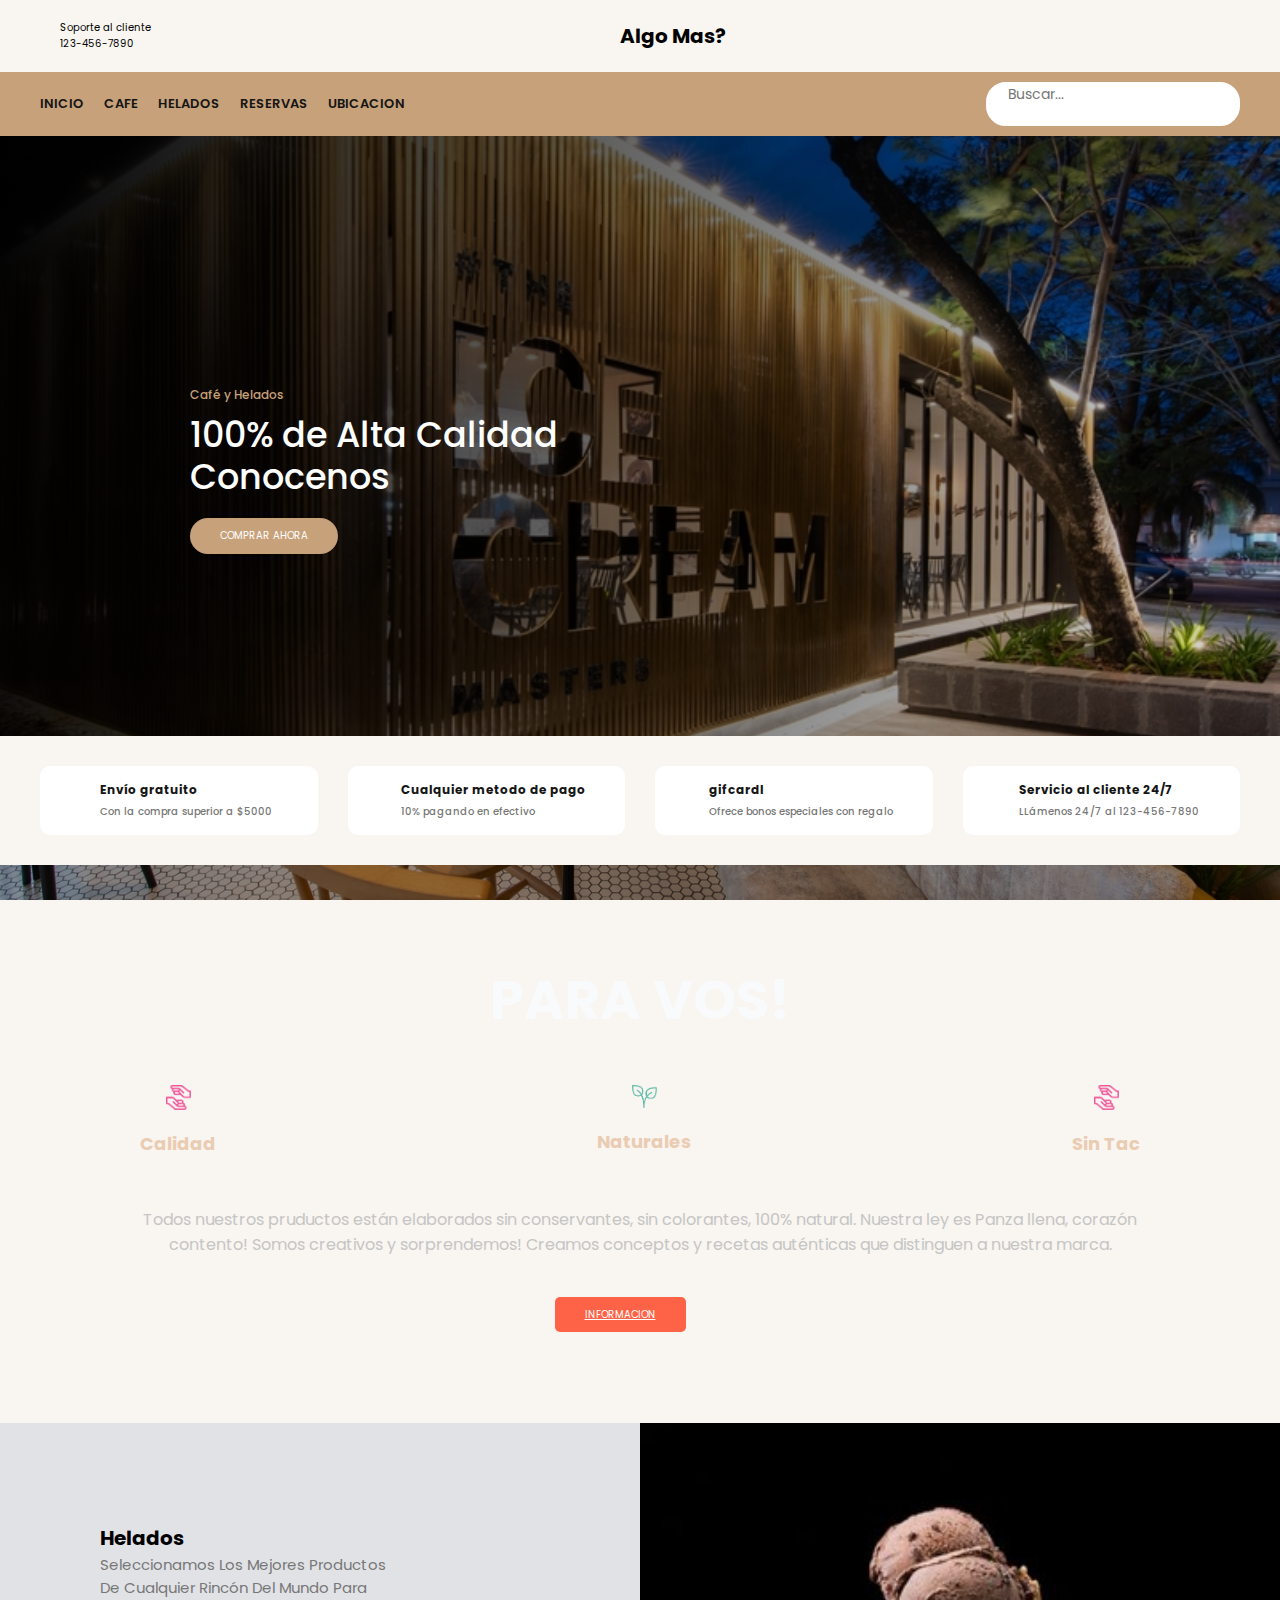
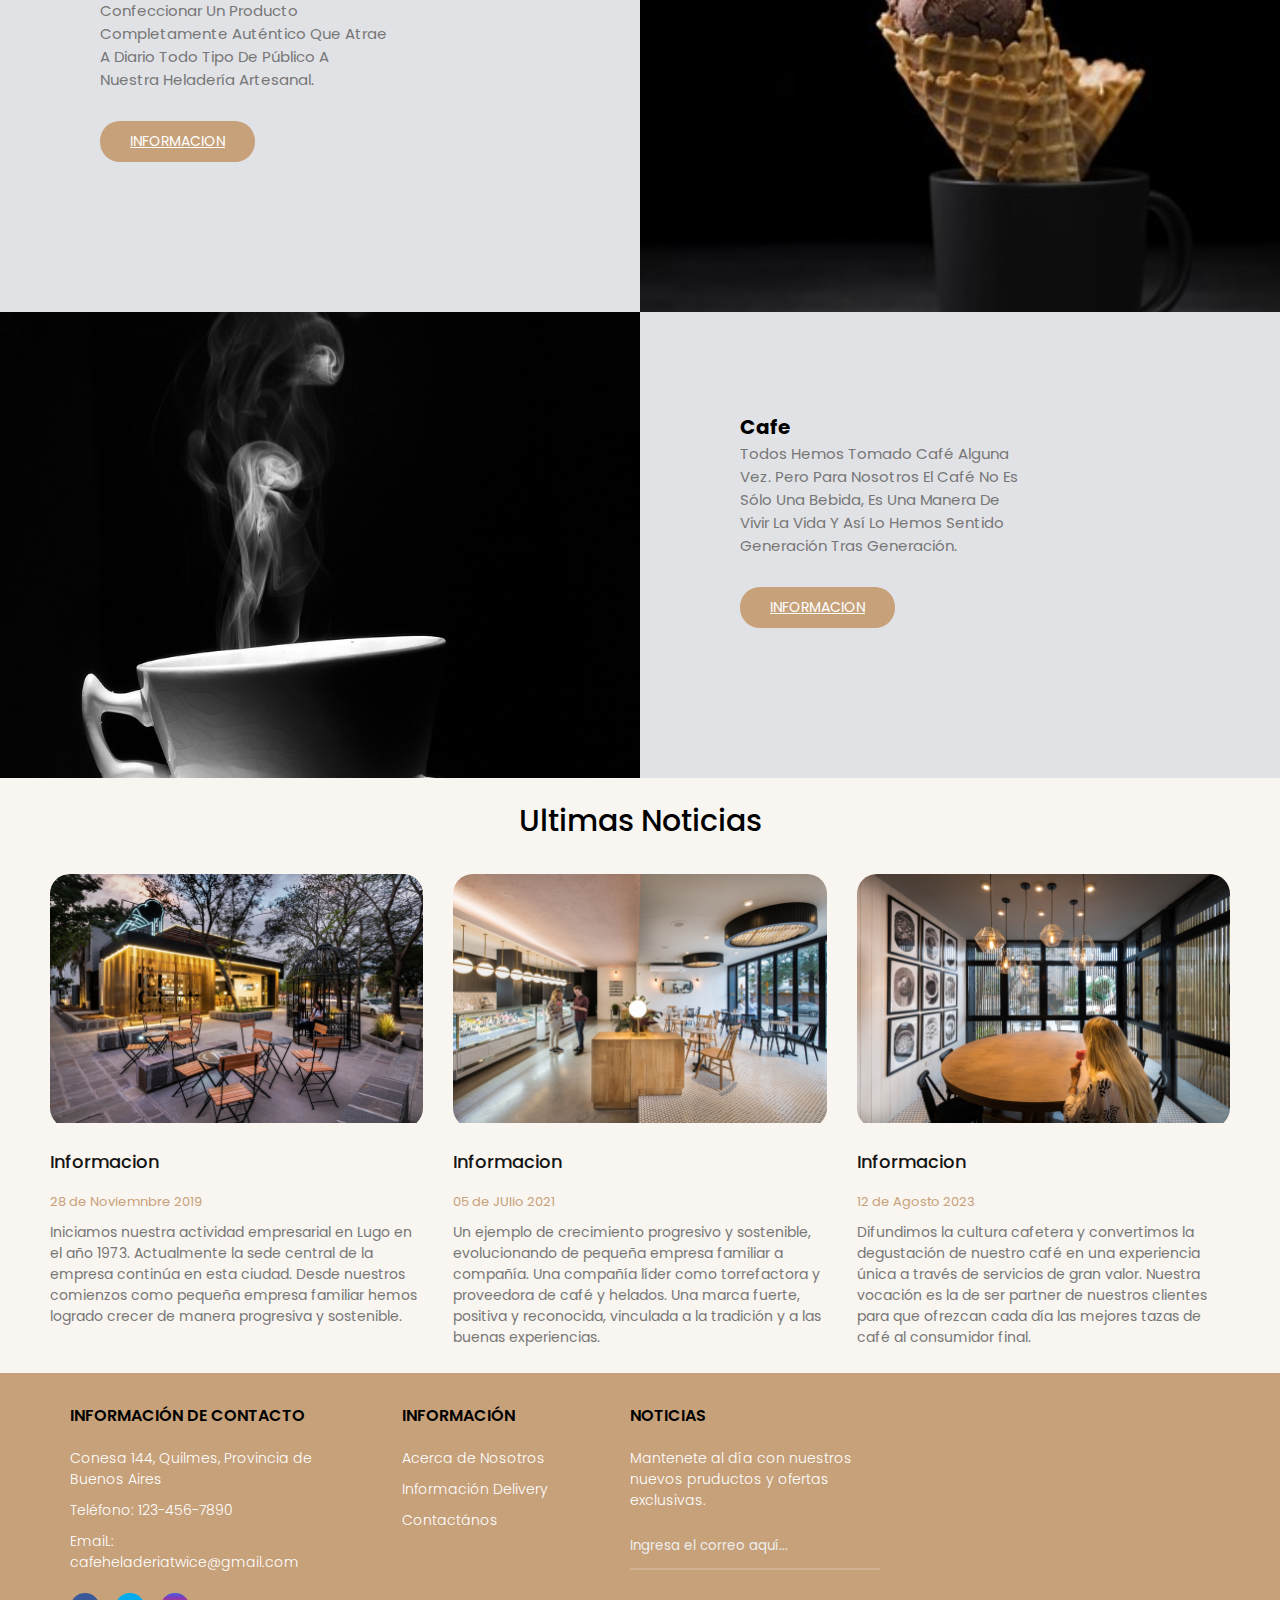
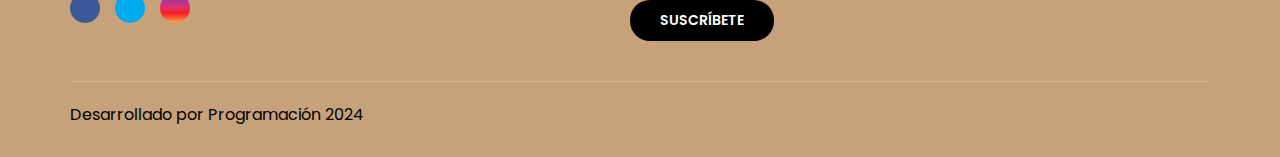
<file: index.html>
<!DOCTYPE html>
<html lang="es">
	<head>
		<meta charset="UTF-8" />
		
		<meta
			name="viewport"
			content="width=device-width, initial-scale=1.0"
		/>
		<link rel="stylesheet" href="https://cdnjs.cloudflare.com/ajax/libs/font-awesome/6.5.1/css/all.min.css" integrity="sha512-DTOQO9RWCH3ppGqcWaEA1BIZOC6xxalwEsw9c2QQeAIftl+Vegovlnee1c9QX4TctnWMn13TZye+giMm8e2LwA==" crossorigin="anonymous" referrerpolicy="no-referrer" />

		<title>HELADERIA-CAFETERIA "TWICE"</title>
		<link rel="stylesheet" href="css.css" />
	</head>
	<body>
		<header>
			<div class="container-hero">
				<div class="container hero">
					<div class="customer-support">
						<i class="fa-solid fa-headset"></i>
						<div class="content-customer-support">
							<span class="text">Soporte al cliente</span>
							<span class="number">123-456-7890</span>
						</div>
					</div>

					<div class="container-logo">
						<i class="fa-solid fa-mug-hot"></i>
						<h1 class="logo">Algo Mas?</h1> 
						<i class="fa-solid fa-ice-cream"></i>
					</div>

						<div class="container-user">
				<i class="fa-solid fa-user"></i>
				<i class="fa-solid fa-basket-shopping"></i>

			</div>
				</div>
			</div>
		
			<div class="container-navbar">
				<nav class="navbar container">
					<i class="fa-solid fa-bars"></i>
					<ul class="menu">
						<li><a href="index.html">Inicio</a></li>
						<li><a href="cafeteria.html">Cafe</a></li>
						<li><a href="heladeria.html">Helados</a></li>
						<li><a href="reserva.html">Reservas</a></li>
						<li><a href="map.html">Ubicacion</a></li>
					</ul>
					

					<form class="search-form">
						<input type="search" placeholder="Buscar..." />
						</button>
					</form>
				</nav>
			</div>
		</header>

		<section class="banner">
			<div class="content-banner">
				<p>Café y Helados </p>
				<h2>100% de Alta Calidad<br />Conocenos</h2>
				<a href="#">Comprar ahora</a>
			</div>
		</section>

		<main class="main-content">
			<section class="container container-features">
				<div class="card-feature">
					<i class="fa-solid fa-plane-up"></i>
					<div class="feature-content">
						<span>Envío gratuito</span>
						<p>Con la compra superior a $5000</p>
					</div>
				</div>
				<div class="card-feature">
					<i class="fa-solid fa-wallet"></i>
					<div class="feature-content">
						<span>Cualquier metodo de pago</span>
						<p>10% pagando en efectivo</p>
					</div>
				</div>
				<div class="card-feature">
					<i class="fa-solid fa-gift"></i>
					<div class="feature-content">
						<span>gifcardl</span>
						<p>Ofrece bonos especiales con regalo</p>
					</div>
				</div>
				<div class="card-feature">
					<i class="fa-solid fa-headset"></i>
					<div class="feature-content">
						<span>Servicio al cliente 24/7</span>
						<p>LLámenos 24/7 al 123-456-7890</p>
					</div>
				</div>
			</section>

        <main class="servis">
        <div class="servis-content container">
           <h2>PARA VOS!</h2> 
        <div class="servis-group">
        <div class="servis-1">
            <img src="img/manos.png" alt="">
            <h3>Calidad</h3>
        </div>
        <div class="servis-1">
            <img src="img/naturales.png" alt="">
            <h3>Naturales</h3>
        </div>
        <div class="servis-1">
            <img src="img/manos.png" alt="">
            <h3>Sin Tac</h3>
        </div>
        
        </div>
        <p>Todos nuestros pruductos están elaborados sin conservantes, sin colorantes, 100% natural.
			Nuestra ley es Panza llena, corazón contento! 
			Somos creativos y sorprendemos! Creamos conceptos y recetas auténticas que distinguen a nuestra marca.</p>
        <a href="#" class="button1"> INFORMACION</a>
        </div>
        </main>
        
        <section class="general">
        <div class="general-1">
        <h2>Helados</h2>
        <p>Seleccionamos los mejores productos de cualquier rincón del mundo para confeccionar un producto completamente auténtico que atrae a diario todo tipo de público a nuestra heladería artesanal.</p>
        <a href="#" class="btn-1">INFORMACION</a>
        </div>
        <div class="general-2"></div>
        </section>
        
        <section class="general">
            <div class="general-3"></div>
            <div class="general-1">
            <h2>Cafe</h2>
            <p>Todos hemos tomado café alguna vez. Pero para nosotros el café no es sólo una bebida, es una manera de vivir la vida y así lo hemos sentido generación tras generación.</p>
            <a href="#" class="btn-1">INFORMACION</a>
            </div>
            </section>
        

			<section class="container blogs">
				<h1 class="heading-1">Ultimas Noticias</h1>

				<div class="container-blogs">
					<div class="card-blog">
						<div class="container-img">
							<img src="img/local2.jpg" alt="Imagen Blog 1" />
							
						</div>
						<div class="content-blog">
							<h3>Informacion</h3>
							<span>28 de Noviemnbre 2019</span>
							<p>
								Iniciamos nuestra actividad empresarial en Lugo en el año 1973. Actualmente la sede central de la empresa continúa en esta ciudad. Desde nuestros comienzos como pequeña empresa familiar hemos logrado crecer de manera progresiva y sostenible.
							</p>
							
						</div>
					</div>
					<div class="card-blog">
						<div class="container-img">
							<img src="img/local3.jpg" alt="Imagen Blog 2" />
							
						</div>
						<div class="content-blog">
							<h3>Informacion</h3>
							<span>05 de JUlio 2021</span>
							<p>
								Un ejemplo de crecimiento progresivo y sostenible, evolucionando de pequeña empresa familiar a compañía.
								Una compañía líder como torrefactora y proveedora de café y helados.
								Una marca fuerte, positiva y reconocida, vinculada a la tradición y a las buenas experiencias.
							</p>
							
						</div>
					</div>
					<div class="card-blog">
						<div class="container-img">
							<img src="img/local4.jpg" alt="Imagen Blog 3" />
							
						</div>
						<div class="content-blog">
							<h3>Informacion</h3>
							<span>12 de Agosto 2023</span>
							<p>
								Difundimos la cultura cafetera y convertimos la degustación de nuestro café en una experiencia única a través de servicios de gran valor. Nuestra vocación es la de ser partner de nuestros clientes para que ofrezcan cada día las mejores tazas de café al consumidor final.

							</p>
						</div>
					</div>
				</div>
			</section>
        
        
		</main>
       
        </footer>
		<footer class="footer">
			<div class="container container-footer">
				<div class="menu-footer">
					<div class="contact-info">
						<p class="title-footer">Información de contacto</p>
						<ul>
							<li>
								Conesa 144, Quilmes, Provincia de Buenos Aires
							</li>
							<li>Teléfono: 123-456-7890</li>
							<li>EmaiL: cafeheladeriatwice@gmail.com</li>
						</ul>
						<div class="social-icons">
							<span class="facebook">
								<i class="fa-brands fa-facebook-f"></i>
							</span>
							<span class="twitter">
								<i class="fa-brands fa-twitter"></i>
							</span>
							
							<span class="instagram">
								<i class="fa-brands fa-instagram"></i>
							</span>
						</div>
					</div>

					<div class="information">
						<p class="title-footer">Información</p>
						<ul>
							<li><a href="#">Acerca de Nosotros</a></li>
							<li><a href="#">Información Delivery</a></li>
							<li><a href="#">Contactános</a></li>
						</ul>
					</div>

					<div class="newsletter">
						<p class="title-footer">Noticias</p>

						<div class="content">
							<p>
								Mantenete al
								día con nuestros nuevos pruductos y ofertas exclusivas.
							</p>
							<input type="email" placeholder="Ingresa el correo aquí...">
							<button>Suscríbete</button>
						</div>
					</div>
				</div>

				<div class="copyright">
					<p>
						Desarrollado por Programación 2024					</p>

					
				</div>
			</div>
		</footer>

		
		
	</body>
</html>
</file>
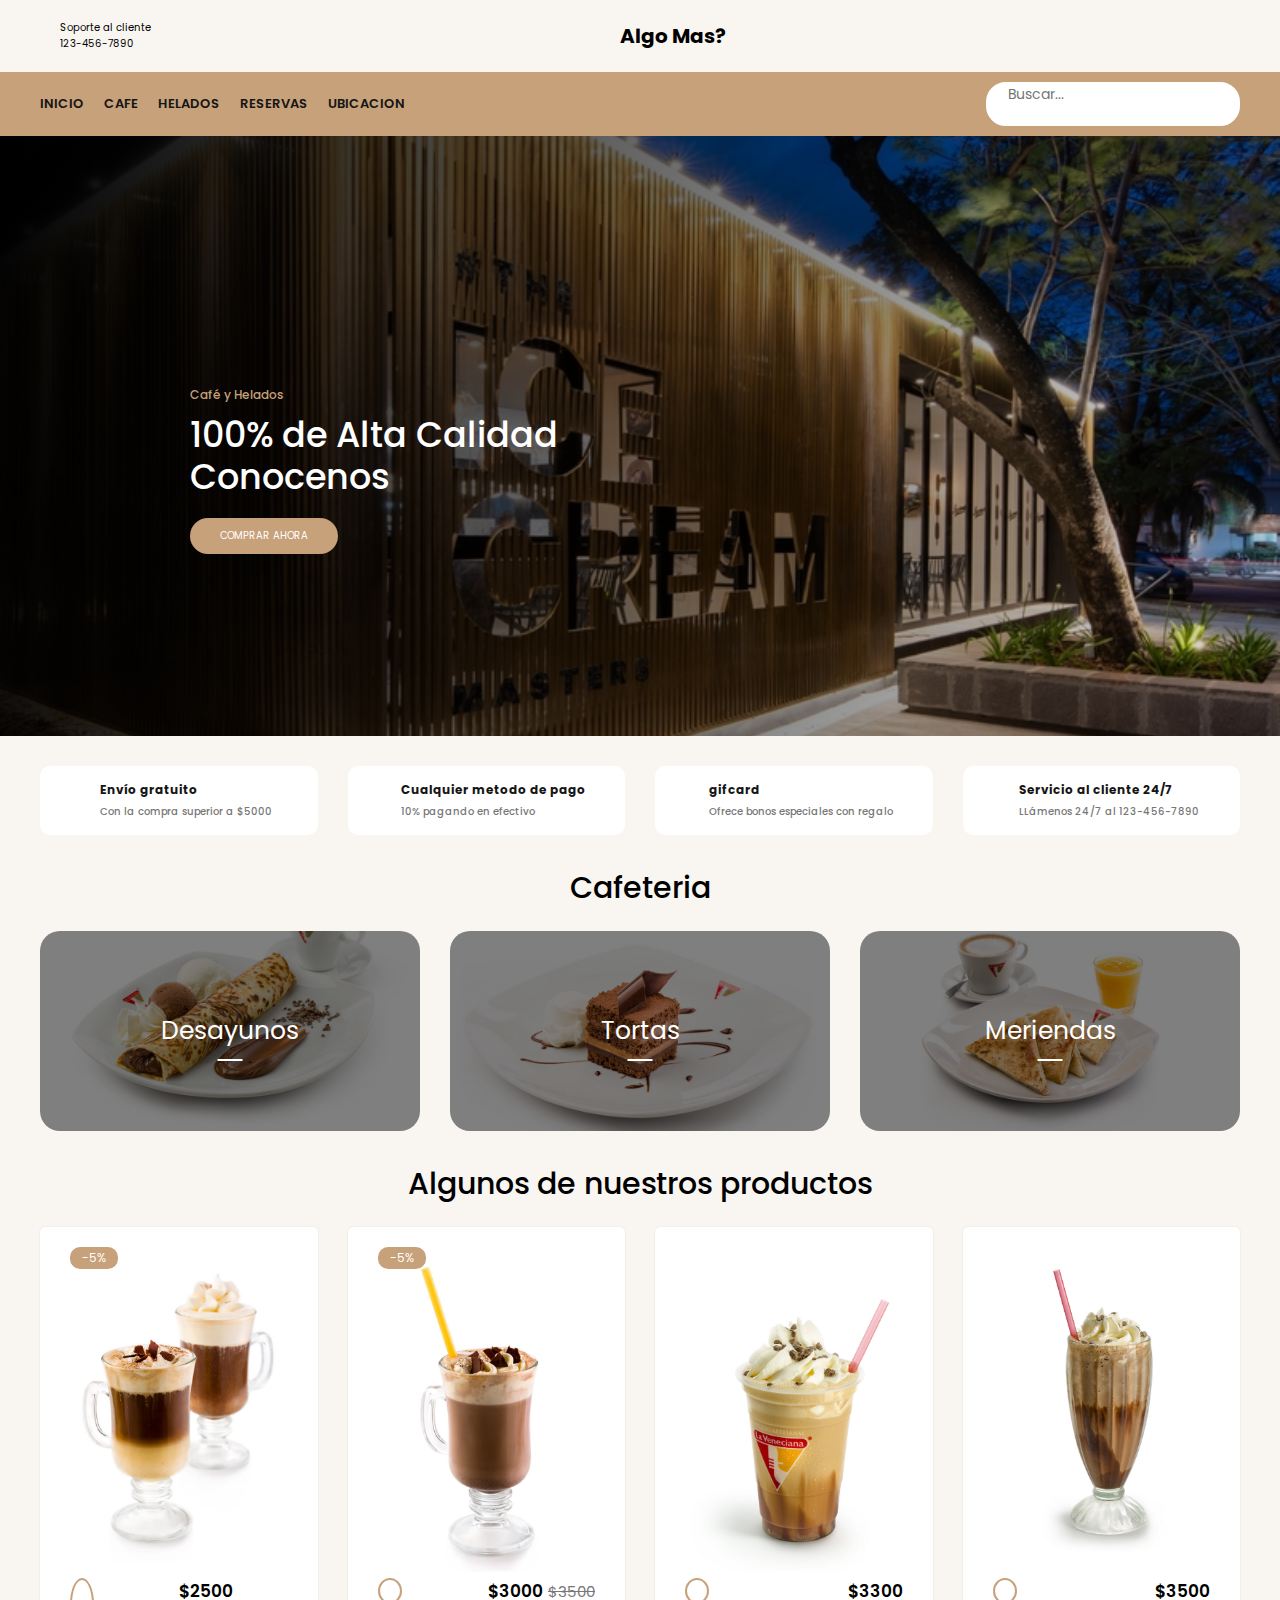
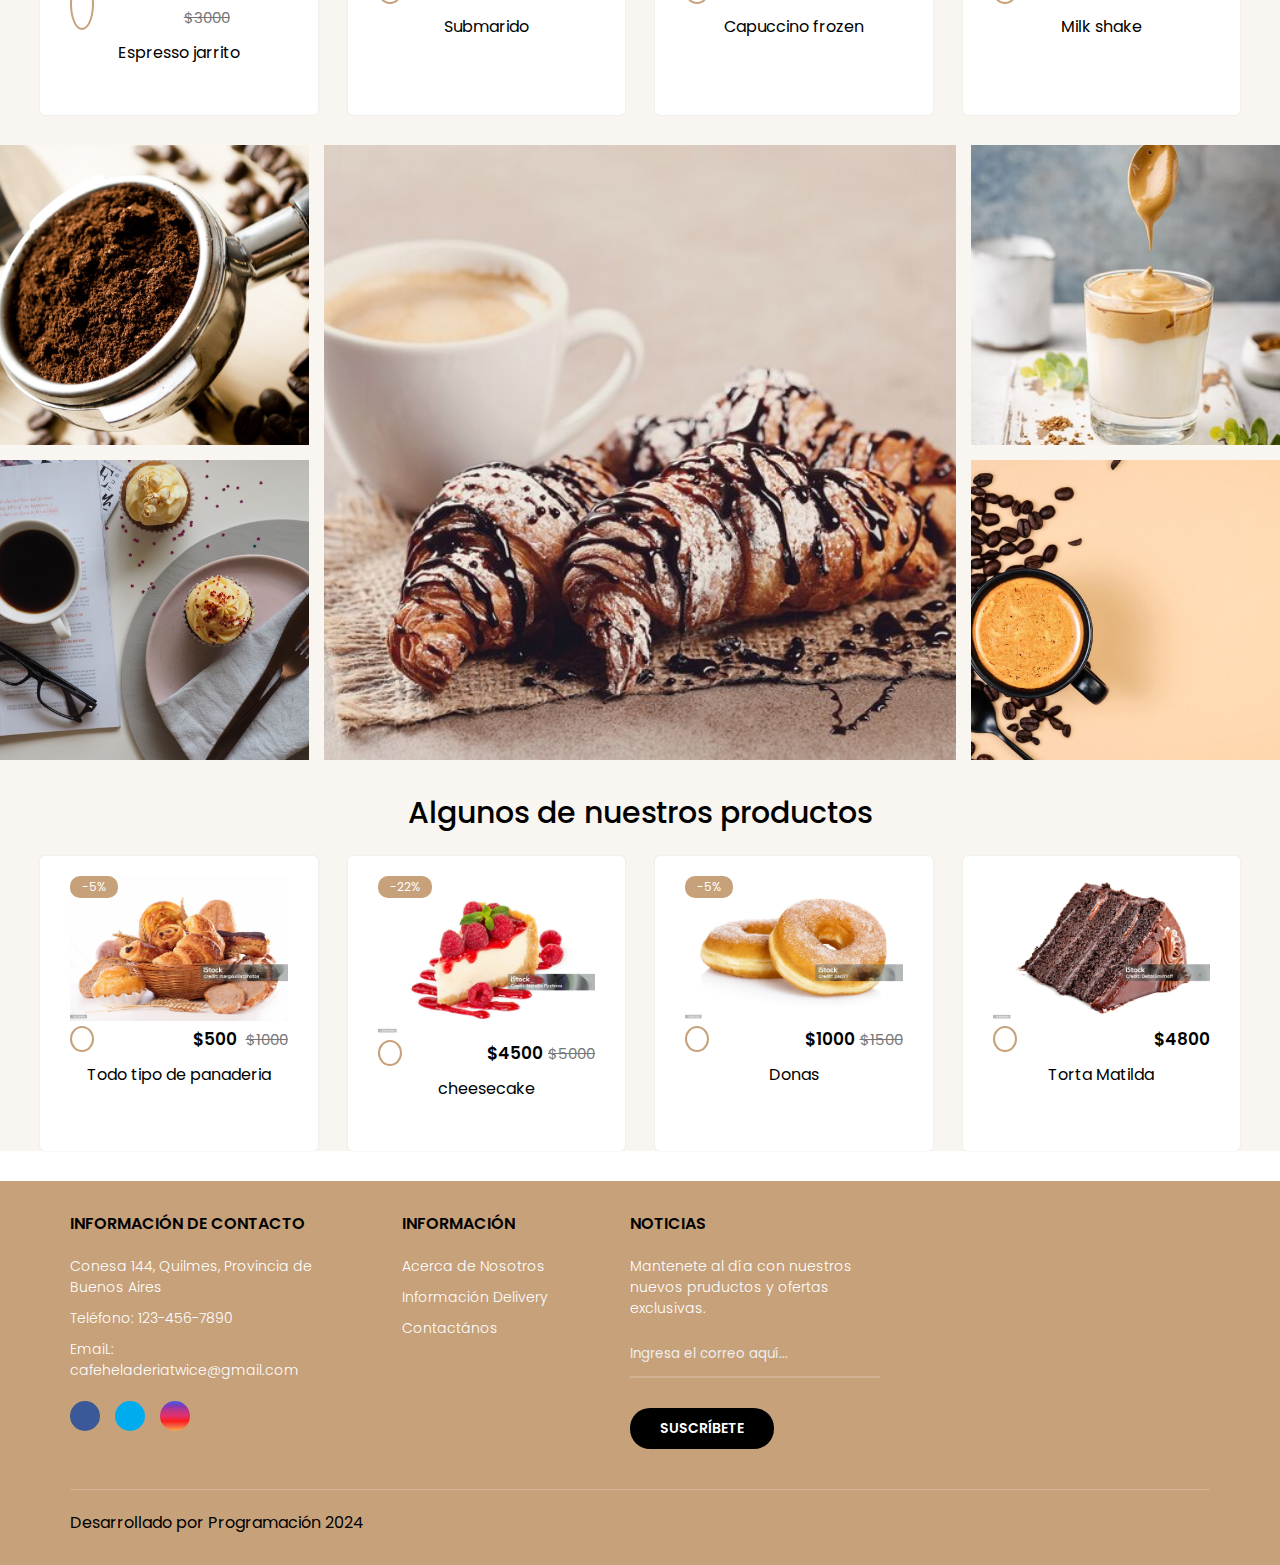
<file: cafeteria.html>
<!DOCTYPE html>
<html lang="es">
	<head>
		<meta charset="UTF-8" />
		
		<meta
			name="viewport"
			content="width=device-width, initial-scale=1.0"
		/>
		<link rel="stylesheet" href="https://cdnjs.cloudflare.com/ajax/libs/font-awesome/6.5.1/css/all.min.css" integrity="sha512-DTOQO9RWCH3ppGqcWaEA1BIZOC6xxalwEsw9c2QQeAIftl+Vegovlnee1c9QX4TctnWMn13TZye+giMm8e2LwA==" crossorigin="anonymous" referrerpolicy="no-referrer" />

		<title>HELADERIA-CAFETERIA "TWICE"</title>
		<link rel="stylesheet" href="css.css" />
	</head>
	<body>
		<header>
			<div class="container-hero">
				<div class="container hero">
					<div class="customer-support">
						<i class="fa-solid fa-headset"></i>
						<div class="content-customer-support">
							<span class="text">Soporte al cliente</span>
							<span class="number">123-456-7890</span>
						</div>
					</div>

					<div class="container-logo">
						<i class="fa-solid fa-mug-hot"></i>
						<h1 class="logo">Algo Mas?</h1> 
						<i class="fa-solid fa-ice-cream"></i>
					</div>

						<div class="container-user">
				<i class="fa-solid fa-user"></i>
				<i class="fa-solid fa-basket-shopping"></i>

			</div>
				</div>
			</div>
		
			<div class="container-navbar">
				<nav class="navbar container">
					<i class="fa-solid fa-bars"></i>
					<ul class="menu">
						<li><a href="index.html">Inicio</a></li>
						<li><a href="cafeteria.html">Cafe</a></li>
						<li><a href="heladeria.html">Helados</a></li>
						<li><a href="reserva.html">Reservas</a></li>
						<li><a href="map.html">Ubicacion</a></li>
					</ul>
					

					<form class="search-form">
						<input type="search" placeholder="Buscar..." />
						</button>
					</form>
				</nav>
			</div>
		</header>

		<section class="banner">
			<div class="content-banner">
				<p>Café y Helados </p>
				<h2>100% de Alta Calidad<br />Conocenos</h2>
				<a href="#">Comprar ahora</a>
			</div>
		</section>

		<main class="main-content">
			<section class="container container-features">
				<div class="card-feature">
					<i class="fa-solid fa-plane-up"></i>
					<div class="feature-content">
						<span>Envío gratuito</span>
						<p>Con la compra superior a $5000</p>
					</div>
				</div>
				<div class="card-feature">
					<i class="fa-solid fa-wallet"></i>
					<div class="feature-content">
						<span>Cualquier metodo de pago</span>
						<p>10% pagando en efectivo</p>
					</div>
				</div>
				<div class="card-feature">
					<i class="fa-solid fa-gift"></i>
					<div class="feature-content">
						<span>gifcard</span>
						<p>Ofrece bonos especiales con regalo</p>
					</div>
				</div>
				<div class="card-feature">
					<i class="fa-solid fa-headset"></i>
					<div class="feature-content">
						<span>Servicio al cliente 24/7</span>
						<p>LLámenos 24/7 al 123-456-7890</p>
					</div>
				</div>
			</section>

			<section class="container top-categories">
				<h1 class="heading-1">Cafeteria</h1>
				<div class="container-categories">
					<div class="card-category category-cook">
						<p>Desayunos</p>
						
					</div>
					<div class="card-category category-expreso">
						<p>Tortas</p>
						
					</div>
					<div class="card-category category-cupc">
						<p>Meriendas</p>
						
					</div>
				</div>
			</section>

			<section class="container top-products">
				<h1 class="heading-1">Algunos de nuestros productos</h1>

			

				<div class="container-products">
						<div class="card-product">
						<div class="container-img">
							<img src="img/Cafe_01.jpg" alt="espresso tipo de café negro fuerte que se forma cuando el agua caliente pasa a mucha presión través de los granos de café molidos" />
							<span class="discount">-5%</span>
							
						</div>
						<div class="content-card-product">
							
							<h3>Espresso jarrito</h3>
							<span class="add-cart">
								<i class="fa-solid fa-basket-shopping"></i>
							</span>
							<p class="price">$2500 <span>$3000</span></p>
						</div>
					</div>
					
					<div class="card-product">
						<div class="container-img">
							<img
								src="img/Cafe_02.jpg"
								alt="El submarino, leche caliente con una tableta de chocolate de taza"
							/>
							<span class="discount">-5%</span>
							
						</div>
						<div class="content-card-product">
							
							<h3>Submarido</h3>
							<span class="add-cart">
								<i class="fa-solid fa-basket-shopping"></i>
							</span>
							<p class="price">$3000<span>$3500</span></p>
						</div>
					</div>
					<!--  -->
					<div class="card-product">
						<div class="container-img">
							<img
								src="img/MG_7033.jpg"
								alt="café combinado con la textura frozen del hielo y cremuccino sabor chocolate, capuccino, dulce de leche o vainilla."
							/>
							
						</div>
						<div class="content-card-product">
							
							<h3>Capuccino frozen</h3>
							<span class="add-cart">
								<i class="fa-solid fa-basket-shopping"></i>
							</span>
							<p class="price">$3300</p>
						</div>
					</div>
					<!--  -->
					<div class="card-product">
						<div class="container-img">
							<img src="img/MG_7004.jpg" alt="El milkshake, batido de leche con helado" />
							
						</div>
						<div class="content-card-product">
							
							<h3>Milk shake</h3>
							<span class="add-cart">
								<i class="fa-solid fa-basket-shopping"></i>
							</span>
							<p class="price">$3500</p>
						</div>
					</div>
				</div>
			</section>

			<section class="gallery">
				<img
					src="img/coffee-206142_1280.jpg"
					alt="Gallery Img1"
					class="gallery-img-1"
				/><img
					src="img/cafe-dalgona-bebida-moda_658428-212.jpg"
					alt="Gallery Img2"
					class="gallery-img-2"
				/><img
					src="img/croissants-taza-cafe_144627-34809.jpg"
					alt="Gallery Img3"
					class="gallery-img-3"
				/><img
					src="img/coffee-3200073_1280.jpg"
					alt="Gallery Img4"
					class="gallery-img-4"
				/><img
					src="img/taza-cafe-crema-cafe-granos-cafe-sobre-fondo-color-melocoton-pastel-diseno-creativo-concepto-desayuno-vista-superior-endecha-plana_166373-1918.jpg"
					alt="Gallery Img5"
					class="gallery-img-5"
				/>
			</section>

			<section class="container specials">
				<h1 class="heading-1">Algunos de nuestros productos</h1>

				<div class="container-products">
				
					<div class="card-product">
						<div class="container-img">
							<img src="img/facturas.jpg" alt="Diferentes tipodes de facturas, panes, bizcochos" />
							<span class="discount">-5%</span>
							
						</div>
						<div class="content-card-product">
							
							<h3>Todo tipo de panaderia</h3>
							<span class="add-cart">
								<i class="fa-solid fa-basket-shopping"></i>
							</span>
							<p class="price">$500 <span>$1000</span></p>
						</div>
					</div>
				
					<div class="card-product">
						<div class="container-img">
							<img
								src="img/chess.jpg"
								alt="El Cheesecake o tarta de queso"
							/>
							<span class="discount">-22%</span>
							
						</div>
						<div class="content-card-product">
							
							<h3>cheesecake</h3>
							<span class="add-cart">
								<i class="fa-solid fa-basket-shopping"></i>
							</span>
							<p class="price">$4500<span>$5000</span></p>
						</div>
					</div>
					
					<div class="card-product">
						<div class="container-img">
							<img src="img/donas.jpg" alt="Dona pan dulce o saladado que se hornea o se fríe" />
							<span class="discount">-5%</span>
						
						</div>
						<div class="content-card-product">
							
							<h3>Donas</h3>
							<span class="add-cart">
								<i class="fa-solid fa-basket-shopping"></i>
							</span>
							<p class="price">$1000<span>$1500</span></p>
						</div>
					</div>
					
					<div class="card-product">
						<div class="container-img">
							<img src="img/tortamatilda.jpg" alt="Bizcochuelo y relleno de puro chocolate" />
							
						</div>
						<div class="content-card-product">
							
							<h3>Torta Matilda</h3>
							<span class="add-cart">
								<i class="fa-solid fa-basket-shopping"></i>
							</span>
							<p class="price">$4800</p>
						</div>
					</div>
				</div>
			</section>

			
		</main>

		<footer class="footer">
			<div class="container container-footer">
				<div class="menu-footer">
					<div class="contact-info">
						<p class="title-footer">Información de Contacto</p>
						<ul>
							<li>
								Conesa 144, Quilmes, Provincia de Buenos Aires
							</li>
							<li>Teléfono: 123-456-7890</li>
							
							<li>EmaiL: cafeheladeriatwice@gmail.com</li>
						</ul>
						<div class="social-icons">
							<span class="facebook">
								<i class="fa-brands fa-facebook-f"></i>
							</span>
							<span class="twitter">
								<i class="fa-brands fa-twitter"></i>
							</span>
						
							<span class="instagram">
								<i class="fa-brands fa-instagram"></i>
							</span>
						</div>
					</div>

					<div class="information">
						<p class="title-footer">Información</p>
						<ul>
							<li><a href="#">Acerca de Nosotros</a></li>
							<li><a href="#">Información Delivery</a></li>
							<li><a href="#">Contactános</a></li>
						</ul>
					</div>

					<div class="newsletter">
						<p class="title-footer">Noticias</p>

						<div class="content">
							<p>
								Mantenete al
								día con nuestros nuevos pruductos y ofertas exclusivas.
							</p>
							<input type="email" placeholder="Ingresa el correo aquí...">
							<button>Suscríbete</button>
						</div>
					</div>
				</div>

				<div class="copyright">
					<p>
						Desarrollado por Programación 2024
					</p>

					
				</div>
			</div>
		</footer>

		
	</body>
</html>
</file>
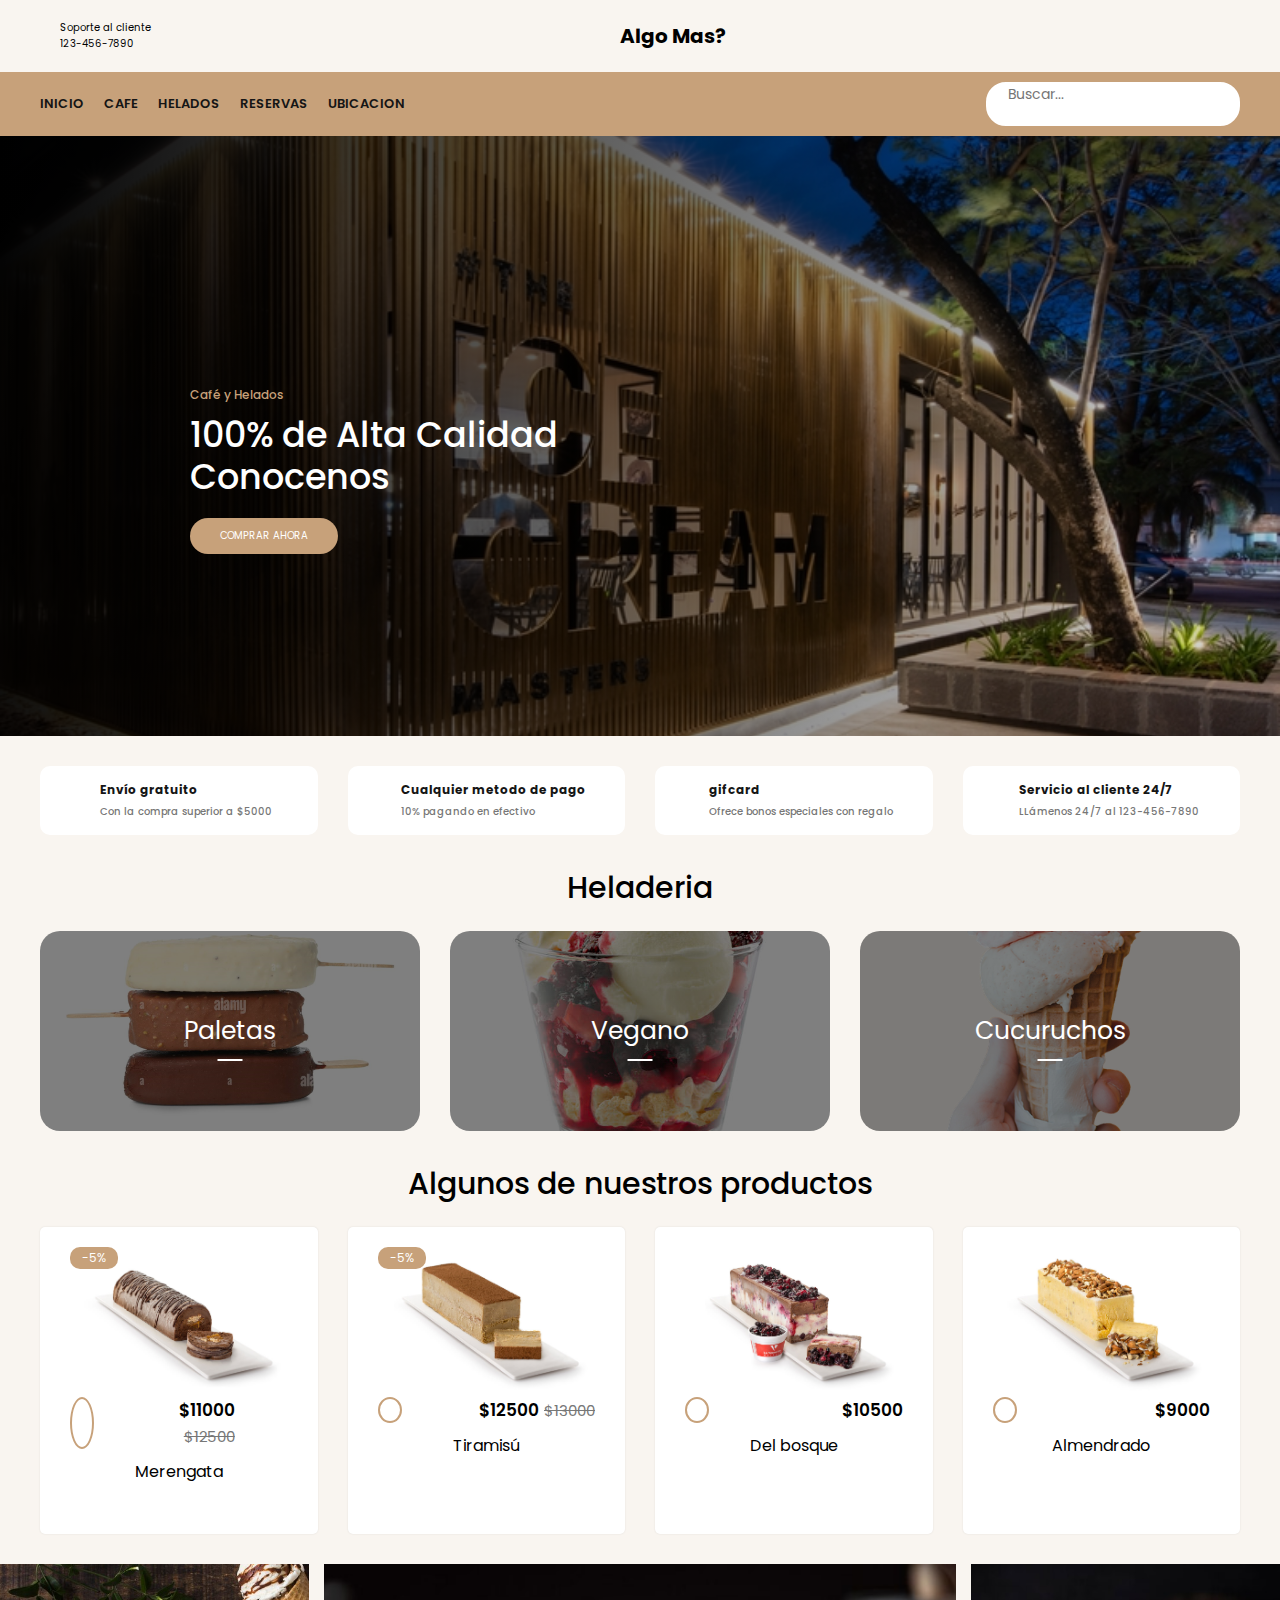
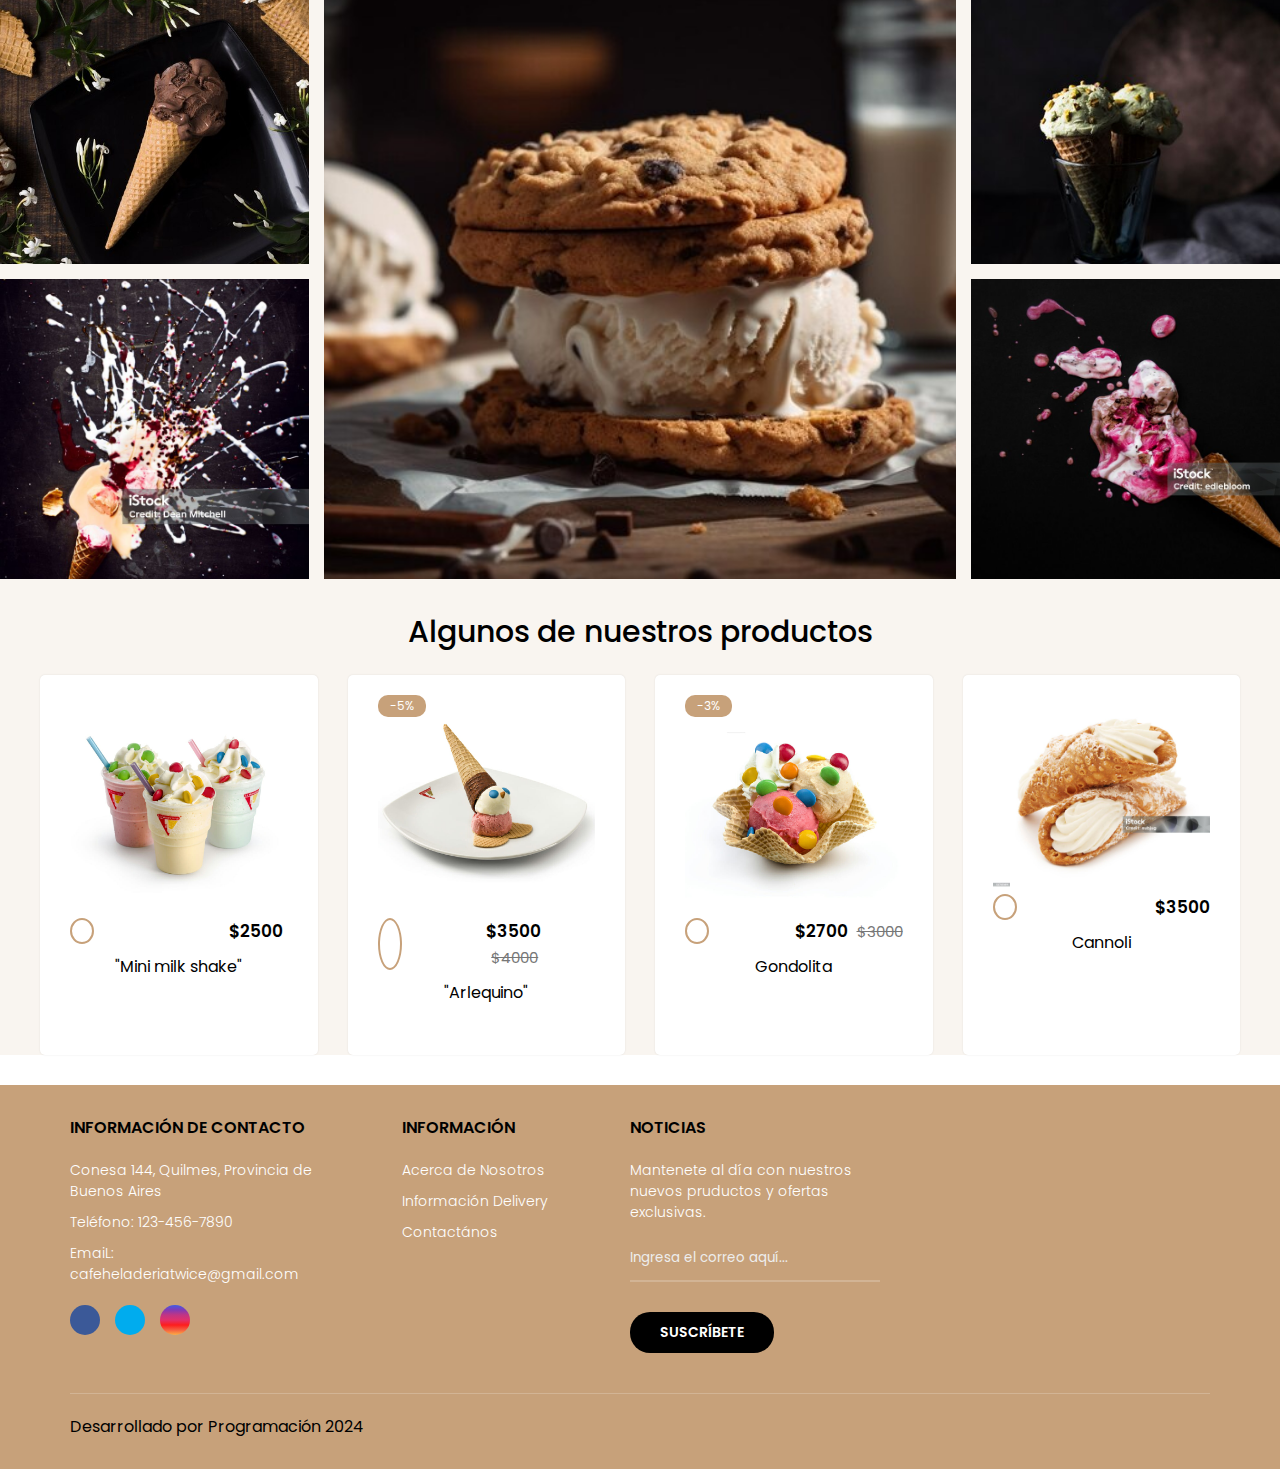
<file: heladeria.html>
<!DOCTYPE html>
<html lang="es">
	<head>
		<meta charset="UTF-8" />
		
		<meta
			name="viewport"
			content="width=device-width, initial-scale=1.0"
		/>
		<link rel="stylesheet" href="https://cdnjs.cloudflare.com/ajax/libs/font-awesome/6.5.1/css/all.min.css" integrity="sha512-DTOQO9RWCH3ppGqcWaEA1BIZOC6xxalwEsw9c2QQeAIftl+Vegovlnee1c9QX4TctnWMn13TZye+giMm8e2LwA==" crossorigin="anonymous" referrerpolicy="no-referrer" />

		<title>HELADERIA-CAFETERIA "TWICE"</title>
		<link rel="stylesheet" href="css.css" />
	</head>
	<body>
		<header>
			<div class="container-hero">
				<div class="container hero">
					<div class="customer-support">
						<i class="fa-solid fa-headset"></i>
						<div class="content-customer-support">
							<span class="text">Soporte al cliente</span>
							<span class="number">123-456-7890</span>
						</div>
					</div>

					<div class="container-logo">
						<i class="fa-solid fa-mug-hot"></i>
						<h1 class="logo">Algo Mas?</h1> 
						<i class="fa-solid fa-ice-cream"></i>
					</div>

						<div class="container-user">
				<i class="fa-solid fa-user"></i>
				<i class="fa-solid fa-basket-shopping"></i>

			</div>
				</div>
			</div>
		
			<div class="container-navbar">
				<nav class="navbar container">
					<i class="fa-solid fa-bars"></i>
					<ul class="menu">
						<li><a href="index.html">Inicio</a></li>
						<li><a href="cafeteria.html">Cafe</a></li>
						<li><a href="heladeria.html">Helados</a></li>
						<li><a href="reserva.html">Reservas</a></li>
						<li><a href="map.html">Ubicacion</a></li>
					</ul>
					

					<form class="search-form">
						<input type="search" placeholder="Buscar..." />
						</button>
					</form>
				</nav>
			</div>
		</header>

		<section class="banner">
			<div class="content-banner">
				<p>Café y Helados </p>
				<h2>100% de Alta Calidad<br />Conocenos</h2>
				<a href="#">Comprar ahora</a>
			</div>
		</section>

		<main class="main-content">
			<section class="container container-features">
				<div class="card-feature">
					<i class="fa-solid fa-plane-up"></i>
					<div class="feature-content">
						<span>Envío gratuito</span>
						<p>Con la compra superior a $5000</p>
					</div>
				</div>
				<div class="card-feature">
					<i class="fa-solid fa-wallet"></i>
					<div class="feature-content">
						<span>Cualquier metodo de pago</span>
						<p>10% pagando en efectivo</p>
					</div>
				</div>
				<div class="card-feature">
					<i class="fa-solid fa-gift"></i>
					<div class="feature-content">
						<span>gifcard</span>
						<p>Ofrece bonos especiales con regalo</p>
					</div>
				</div>
				<div class="card-feature">
					<i class="fa-solid fa-headset"></i>
					<div class="feature-content">
						<span>Servicio al cliente 24/7</span>
						<p>LLámenos 24/7 al 123-456-7890</p>
					</div>
				</div>
			</section>

			<section class="container top-categories">
				<h1 class="heading-1">Heladeria</h1>
				<div class="container-categories">
					<div class="card-category category-paleta">
						<p>Paletas</p>
						
					</div>
					<div class="card-category category-celiaco">
						<p>Vegano</p>
						
					</div>
					<div class="card-category category-cucurucho">
						<p>Cucuruchos</p>
						
					</div>
				</div>
			</section>

			<section class="container top-products">
				<h1 class="heading-1">Algunos de nuestros productos</h1>

			

				<div class="container-products">
					
					<div class="card-product">
						<div class="container-img">
							<img src="img/Postre_06.jpg" alt="Helado de chocolate con dulce de leche casero y merengue decorado con filamentos de chocolate" />
							<span class="discount">-5%</span>
							
						</div>
						<div class="content-card-product">
							
							<h3>Merengata</h3>
							<span class="add-cart">
								<i class="fa-solid fa-basket-shopping"></i>
							</span>
							<p class="price">$11000 <span>$12500</span></p>
						</div>
					</div>
					
					<div class="card-product">
						<div class="container-img">
							<img
								src="img/Postre_07.jpg"
								alt="Base de bizcochuelo, helado de tiramisu y chcolate rayado."
							/>
							<span class="discount">-5%</span>
							
						</div>
						<div class="content-card-product">
							
							<h3>Tiramisú</h3>
							<span class="add-cart">
								<i class="fa-solid fa-basket-shopping"></i>
							</span>
							<p class="price">$12500<span>$13000</span></p>
						</div>
					</div>
					<!--  -->
					<div class="card-product">
						<div class="container-img">
							<img
								src="img/Postre_08.jpg"
								alt="Base de bizcochuelo, helado de tiramisu y chcolate rayado."
							/>
							
						</div>
						<div class="content-card-product">
							
							<h3>Del bosque</h3>
							<span class="add-cart">
								<i class="fa-solid fa-basket-shopping"></i>
							</span>
							<p class="price">$10500</p>
						</div>
					</div>
					<!--  -->
					<div class="card-product">
						<div class="container-img">
							<img src="img/Postre_09.jpg" alt="Helado de almendrado, crema batida y almendras" />
							
						</div>
						<div class="content-card-product">
						
							<h3>Almendrado</h3>
							<span class="add-cart">
								<i class="fa-solid fa-basket-shopping"></i>
							</span>
							<p class="price">$9000</p>
						</div>
					</div>
				</div>
			</section>

			<section class="gallery">
				<img
					src="img/fondofondofondo.jpg"
					alt="Gallery Img1"
					class="gallery-img-1"
				/><img
					src="img/heladofondonegro1.jpg"
					alt="Gallery Img2"
					class="gallery-img-2"
				/><img
					src="img/galleta-chispas-chocolate-casera-mesa-madera-rustica-generada-ia_188544-29809.jpg"
					alt="Gallery Img3"
					class="gallery-img-3"
				/><img
					src="img/heladofondonegro4.jpg"
					alt="Gallery Img4"
					class="gallery-img-4"
				/><img
					src="img/heladofondonegro3.jpg"
					class="gallery-img-5"
				/>
			</section>

			<section class="container specials">
				<h1 class="heading-1">Algunos de nuestros productos</h1>

				<div class="container-products">
					
					<div class="card-product">
						<div class="container-img">
							<img src="img/7047.jpg" alt="Helado artesanal batido con leche, crema batida y rocklets. Sabores: frutilla, crema del cielo o vainilla." />
							
						</div>
						<div class="content-card-product">
							
							<h3>"Mini milk shake"
								
							</h3>
							<span class="add-cart">
								<i class="fa-solid fa-basket-shopping"></i>
							</span>
							<p class="price">$2500 <span></span></p>
						</div>
					</div>
					
					<div class="card-product">
						<div class="container-img">
							<img
								src="img/6871.jpg"
								alt="Dos bochas de helado artesanal a elección con un cucurucho y baño de salsa de caramelo con confites de chocolate"
							/>
							<span class="discount">-5%</span>
							
						</div>
						<div class="content-card-product">
							
							<h3>"Arlequino"
						
							</h3>
						
							<span class="add-cart">
								<i class="fa-solid fa-basket-shopping"></i>
							</span>
							<p class="price">$3500 <span>$4000</span></p>
						</div>
					</div>
					
					<div class="card-product">
						<div class="container-img">
							<img src="img/6975.jpg" alt="Helado artesanal servido en canastita, dos gustos a elección, confites de chocolate y crema fresca batida" />
							<span class="discount">-3%</span>
							
						</div>
						<div class="content-card-product">
							
							<h3>Gondolita</h3>
							<span class="add-cart">
								<i class="fa-solid fa-basket-shopping"></i>
							</span>
							<p class="price">$2700 <span>$3000</span></p>
						</div>
					</div>
					
					<div class="card-product">
						<div class="container-img">
							<img src="img/cano.jpg" alt="Tubo de masa frita, crujiente, con un relleno de crema" />
							
						</div>
						<div class="content-card-product">
							
							<h3>Cannoli </h3>
							<span class="add-cart">
								<i class="fa-solid fa-basket-shopping"></i>
							</span>
							<p class="price">$3500</p>
						</div>
					</div>
				</div>
			</section>
</main>

		<footer class="footer">
			<div class="container container-footer">
				<div class="menu-footer">
					<div class="contact-info">
						<p class="title-footer">Información de Contacto</p>
						<ul>
							<li>
								Conesa 144, Quilmes, Provincia de Buenos Aires
							</li>
							<li>Teléfono: 123-456-7890</li>
					
							<li>EmaiL: cafeheladeriatwice@gmail.com</li>
						</ul>
						<div class="social-icons">
							<span class="facebook">
								<i class="fa-brands fa-facebook-f"></i>
							</span>
							<span class="twitter">
								<i class="fa-brands fa-twitter"></i>
							</span>
							
							<span class="instagram">
								<i class="fa-brands fa-instagram"></i>
							</span>
						</div>
					</div>

					<div class="information">
						<p class="title-footer">Información</p>
						<ul>
							<li><a href="#">Acerca de Nosotros</a></li>
							<li><a href="#">Información Delivery</a></li>
							<li><a href="#">Contactános</a></li>
						</ul>
					</div>

					

					<div class="newsletter">
						<p class="title-footer">Noticias</p>

						<div class="content">
							<p>
								Mantenete al
								día con nuestros nuevos pruductos y ofertas exclusivas.
							</p>
							<input type="email" placeholder="Ingresa el correo aquí...">
							<button>Suscríbete</button>
						</div>
					</div>
				</div>

				<div class="copyright">
					<p>
						Desarrollado por Programación 2024
					</p>

				</div>
			</div>
		</footer>

		
	</body>
</html>
</file>
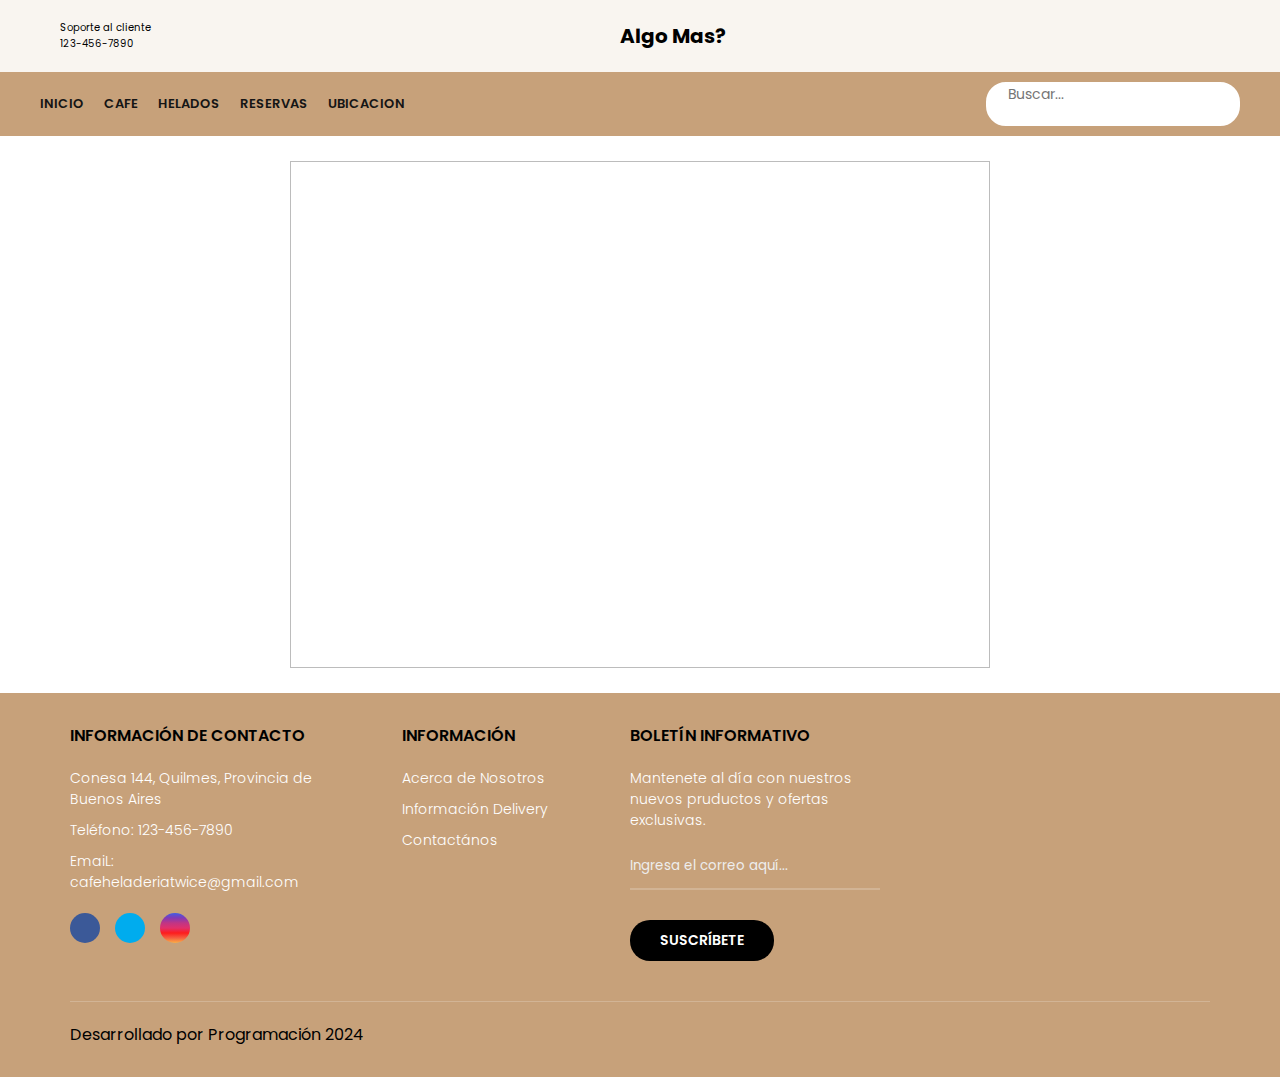
<file: map.html>
<!DOCTYPE html>
<html lang="es">
	<head>
		<meta charset="UTF-8" />
		
		<meta
			name="viewport"
			content="width=device-width, initial-scale=1.0"
		/>
		<link rel="stylesheet" href="https://cdnjs.cloudflare.com/ajax/libs/font-awesome/6.5.1/css/all.min.css" integrity="sha512-DTOQO9RWCH3ppGqcWaEA1BIZOC6xxalwEsw9c2QQeAIftl+Vegovlnee1c9QX4TctnWMn13TZye+giMm8e2LwA==" crossorigin="anonymous" referrerpolicy="no-referrer" />

		<title>HELADERIA-CAFETERIA "TWICE"</title>
		<link rel="stylesheet" href="css.css" />
	</head>
	<body>
		<header>
			<div class="container-hero">
				<div class="container hero">
					<div class="customer-support">
						<i class="fa-solid fa-headset"></i>
						<div class="content-customer-support">
							<span class="text">Soporte al cliente</span>
							<span class="number">123-456-7890</span>
						</div>
					</div>

					<div class="container-logo">
						<i class="fa-solid fa-mug-hot"></i>
						<h1 class="logo">Algo Mas?</h1> 
						<i class="fa-solid fa-ice-cream"></i>
					</div>

						<div class="container-user">
				<i class="fa-solid fa-user"></i>
				<i class="fa-solid fa-basket-shopping"></i>

			</div>
				</div>
			</div>
		
			<div class="container-navbar">
				<nav class="navbar container">
					<i class="fa-solid fa-bars"></i>
					<ul class="menu">
						<li><a href="index.html">Inicio</a></li>
						<li><a href="cafeteria.html">Cafe</a></li>
						<li><a href="heladeria.html">Helados</a></li>
						<li><a href="reserva.html">Reservas</a></li>
						<li><a href="map.html">Ubicacion</a></li>
					</ul>
					

					<form class="search-form">
						<input type="search" placeholder="Buscar..." />
						</button>
					</form>
				</nav>
			</div>
		</header>

        <div class="mapa">
            <iframe src="https://www.google.com/maps/embed?pb=!1m18!1m12!1m3!1d104943.10653677654!2d-58.4057021141052!3d-34.71849316149325!2m3!1f0!2f0!3f0!3m2!1i1024!2i768!4f13.1!3m3!1m2!1s0x95a32e1445df0d8f%3A0xae8b7c251796701d!2sCaf%C3%A9%20Martinez!5e0!3m2!1ses-419!2sar!4v1709817790013!5m2!1ses-419!2sar" width="800" height="500" style="border:0;" allowfullscreen="" loading="lazy" referrerpolicy="no-referrer-when-downgrade"></iframe></div>
       
            
            <footer class="footer">
				<div class="container container-footer">
					<div class="menu-footer">
						<div class="contact-info">
							<p class="title-footer">Información de Contacto</p>
							<ul>
								<li>
									Conesa 144, Quilmes, Provincia de Buenos Aires
								</li>
								<li>Teléfono: 123-456-7890</li>
								<li>EmaiL: cafeheladeriatwice@gmail.com</li>
							</ul>
							<div class="social-icons">
								<span class="facebook">
									<i class="fa-brands fa-facebook-f"></i>
								</span>
								<span class="twitter">
									<i class="fa-brands fa-twitter"></i>
								</span>
								
								<span class="instagram">
									<i class="fa-brands fa-instagram"></i>
								</span>
							</div>
						</div>
			
						<div class="information">
							<p class="title-footer">Información</p>
							<ul>
								<li><a href="#">Acerca de Nosotros</a></li>
								<li><a href="#">Información Delivery</a></li>
								<li><a href="#">Contactános</a></li>
							</ul>
						</div>
			
						
			
						<div class="newsletter">
							<p class="title-footer">Boletín informativo</p>
			
							<div class="content">
								<p>
									Mantenete al
								día con nuestros nuevos pruductos y ofertas exclusivas.
								</p>
								<input type="email" placeholder="Ingresa el correo aquí...">
								<button>Suscríbete</button>
							</div>
						</div>
					</div>
			
					<div class="copyright">
						<p>
							Desarrollado por Programación 2024
						</p>
			
						
					</div>
				</div>
			</footer>
		
	</body>
</html>
</file>
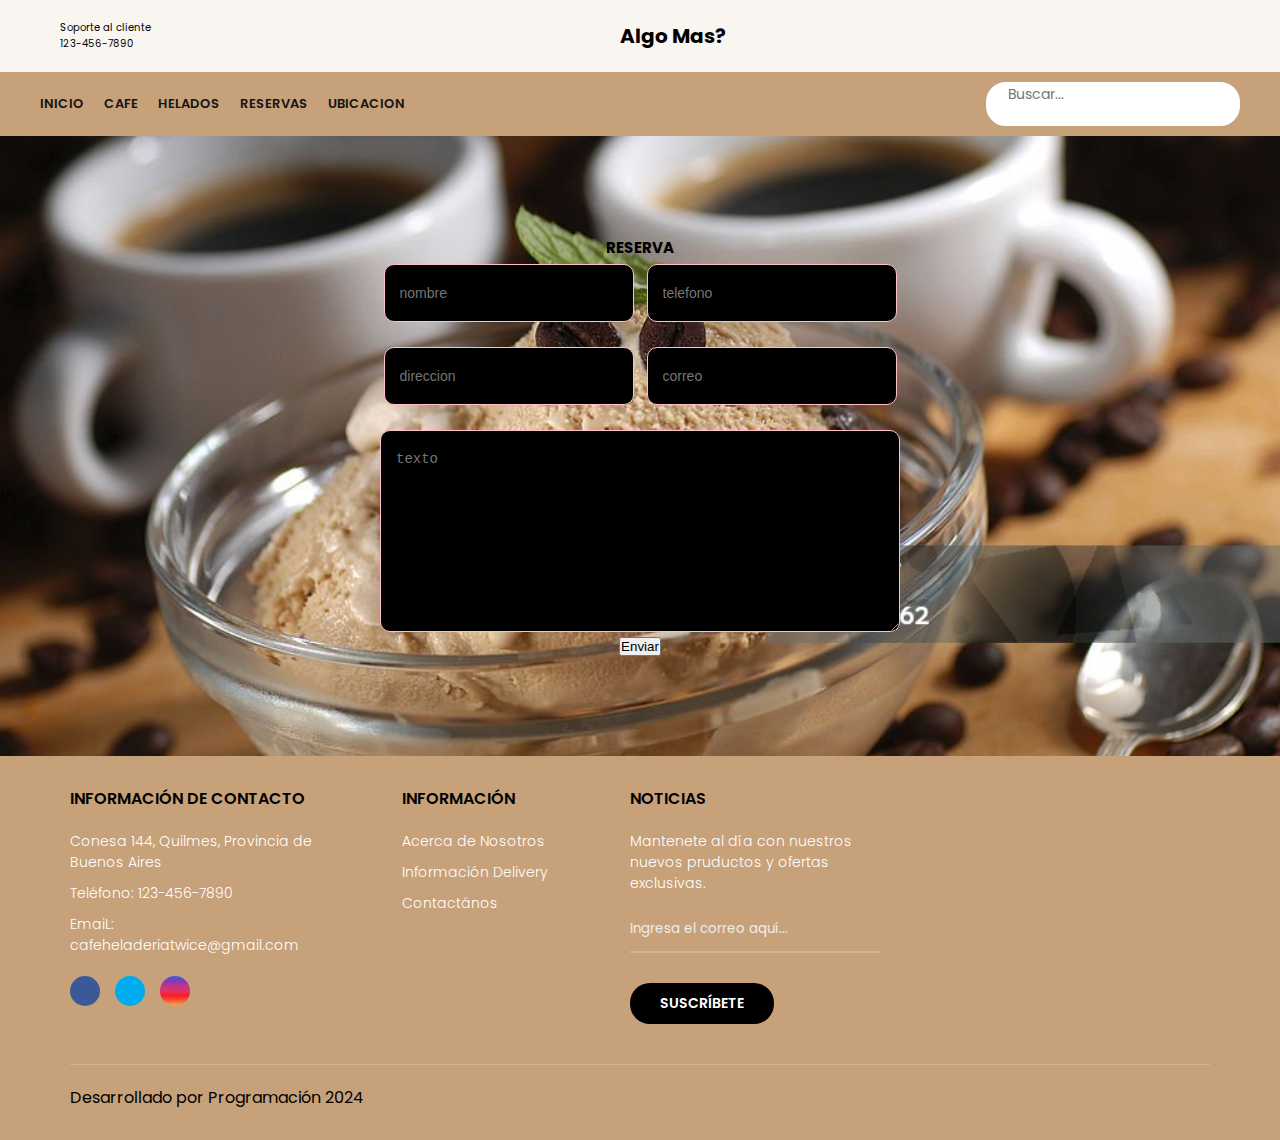
<file: reserva.html>
<!DOCTYPE html>
<html lang="es">
	<head>
		<meta charset="UTF-8" />
		
		<meta
			name="viewport"
			content="width=device-width, initial-scale=1.0"
		/>
		<link rel="stylesheet" href="https://cdnjs.cloudflare.com/ajax/libs/font-awesome/6.5.1/css/all.min.css" integrity="sha512-DTOQO9RWCH3ppGqcWaEA1BIZOC6xxalwEsw9c2QQeAIftl+Vegovlnee1c9QX4TctnWMn13TZye+giMm8e2LwA==" crossorigin="anonymous" referrerpolicy="no-referrer" />

		<title>HELADERIA-CAFETERIA "TWICE"</title>
		<link rel="stylesheet" href="css.css" />
	</head>
	<body>
		<header>
			<div class="container-hero">
				<div class="container hero">
					<div class="customer-support">
						<i class="fa-solid fa-headset"></i>
						<div class="content-customer-support">
							<span class="text">Soporte al cliente</span>
							<span class="number">123-456-7890</span>
						</div>
					</div>

					<div class="container-logo">
						<i class="fa-solid fa-mug-hot"></i>
						<h1 class="logo">Algo Mas?</h1> 
						<i class="fa-solid fa-ice-cream"></i>
					</div>

						<div class="container-user">
				<i class="fa-solid fa-user"></i>
				<i class="fa-solid fa-basket-shopping"></i>

			</div>
				</div>
			</div>
		
			<div class="container-navbar">
				<nav class="navbar container">
					<i class="fa-solid fa-bars"></i>
					<ul class="menu">
						<li><a href="index.html">Inicio</a></li>
						<li><a href="cafeteria.html">Cafe</a></li>
						<li><a href="heladeria.html">Helados</a></li>
						<li><a href="reserva.html">Reservas</a></li>
						<li><a href="map.html">Ubicacion</a></li>
					</ul>

					<form class="search-form">
						<input type="search" placeholder="Buscar..." />
						
						</button>
					</form>
				</nav>
			</div>
		</header>
   
        <footer>
            <div class="-bg">
                <h2> RESERVA </h2>
                <form>
                    <div class="campo-1">
            <input class="campo" types="text" placeholder="nombre">
            <input class="campo" type="number" placeholder="telefono">
                </div>
                <div class="campo-1">
                    <input class="campo" type="text" placeholder="direccion">
                    <input class="campo" type="email" placeholder="correo">
                </div>
                <textarea class="campo" cols="30" rows="10" placeholder="texto"></textarea>
                <input type="submit" value="Enviar" class="btn-3"> 
             </form>
            </div>
            
            <footer class="footer">
				<div class="container container-footer">
					<div class="menu-footer">
						<div class="contact-info">
							<p class="title-footer">Información de Contacto</p>
							<ul>
								<li>
									Conesa 144, Quilmes, Provincia de Buenos Aires
								</li>
								<li>Teléfono: 123-456-7890</li>
								<li>EmaiL: cafeheladeriatwice@gmail.com</li>
							</ul>
							<div class="social-icons">
								<span class="facebook">
									<i class="fa-brands fa-facebook-f"></i>
								</span>
								<span class="twitter">
									<i class="fa-brands fa-twitter"></i>
								</span>
							
								<span class="instagram">
									<i class="fa-brands fa-instagram"></i>
								</span>
							</div>
						</div>
			
						<div class="information">
							<p class="title-footer">Información</p>
							<ul>
								<li><a href="#">Acerca de Nosotros</a></li>
								<li><a href="#">Información Delivery</a></li>
								<li><a href="#">Contactános</a></li>
							</ul>
						</div>
			
			
						<div class="newsletter">
							<p class="title-footer">Noticias</p>
			
							<div class="content">
								<p>
									Mantenete al
								día con nuestros nuevos pruductos y ofertas exclusivas.
							</p>
								<input type="email" placeholder="Ingresa el correo aquí...">
								<button>Suscríbete</button>
							</div>
						</div>
					</div>
			
					<div class="copyright">
						<p>
							Desarrollado por Programación 2024
						</p>
			
						
					</div>
				</div>
			</footer>
		
	</body>
</html>
</file>
<file: css.css>
@import url('https://fonts.googleapis.com/css2?family=Poppins:wght@300;400;500;600;700&display=swap');

body{
	--primary-color: #c7a17a;
	--background-color: #f9f5f0;
	--dark-color: #151515;
}

#check{
    display: none;
}

#check:checked ~ .ul .menu{
    height: 100vh;
}
#check:checked ~ .nav-menu li{
    display: block;
    }
    


.button1{
    margin-right: 40px;
    padding: 10px 30px;
    background-color: tomato;
    color: #fff;
    border-radius: 5px;
}

.button1:hover{
    background-color: #fff;
    color: tomato;
    transition: 0.5%;
}

.button2{
    margin-right: 40px;
    padding: 10px 30px;
    background-color: #fff;
    color: tomato;
    border-radius: 5px;
}

.button2:hover{
    background-color: tomato;
    color: #fff;
    transition: .5%;
}
html {
	font-size: 62.5%;
	font-family: 'Poppins', sans-serif;
}

* {
	margin: 0;
	padding: 0;
	box-sizing: border-box;
}


/*  UTILIDADES */

.container {
	max-width: 120rem;
	margin: 0 auto;
}

.heading-1 {
	text-align: center;
	font-weight: 500;
	font-size: 3rem;
}


/*   HEADER   */

.container-hero {
	background-color: var(--background-color);
}

.hero {
	display: flex;
	justify-content: space-between;
	align-items: center;
	padding: 2rem 0;
}

.customer-support {
	display: flex;
	align-items: center;
	gap: 2rem;
}

.customer-support i {
	font-size: 3.3rem;
}

.content-customer-support {
	display: flex;
	flex-direction: column;
}

.container-logo {
	display: flex;
	align-items: center;
	gap: 0.5rem;
}

.container-logo i {
	font-size: 3rem;
}

.container-logo h1 a {
	text-decoration: none;
	color: #000;
	font-size: 3rem;
	text-transform: uppercase;
	letter-spacing: -1px;
}

.container-user {
	display: flex;
	gap: 1rem;
	cursor: pointer;
}

.container-user .fa-user {
	font-size: 3rem;
	color: var(--primary-color);
	padding-right: 2.5rem;
	border-right: 1px solid #e2e2e2;
}

.container-user .fa-basket-shopping {
	font-size: 3rem;
	color: var(--primary-color);
	padding-left: 1rem;
}

.content-shopping-cart {
	display: flex;
	flex-direction: column;
}

/*  NAVBAR  */
.container-navbar {
	background-color: var(--primary-color);
}

.navbar {
	display: flex;
	justify-content: space-between;
	align-items: center;
	padding: 1rem 0;
}

.navbar .fa-bars {
	display: none;
}

.menu {
	display: flex;
	gap: 2rem;
}

.menu li {
	list-style: none;
}

.menu a {
	text-decoration: none;
	font-size: 1.3rem;
	color: var(--dark-color);
	font-weight: 600;
	text-transform: uppercase;
	position: relative;
}

.menu a::after {
	content: '';
	width: 1.5rem;
	height: 1px;
	background-color: #fff;
	position: absolute;
	bottom: -3px;
	left: 50%;
	transform: translate(-50%, 50%);
	opacity: 0;
	transition: all 0.3s ease;
}

.menu a:hover::after {
	opacity: 1;
}

.menu a:hover {
	color: #fff;
}

.-bg{
    background-image: url(img/fondoheladocafe.jpg);
    background-position: center center;
    background-repeat: no-repeat;
    background-size: cover;
    text-align: center;
    padding: 100px 0;
}
form{
    display: flex;
    flex-direction: column;
    align-items: center;
}
.campo{
    margin: 5px;
    padding: 20px 15px;
    width: 250px;
    background-color: #000000;
    border:  1px solid pink;
    outline: none;
    border-radius: 10px;
    color: #ffffff;
    font-size: 14px;
}
.campo-1{
    margin-bottom: 15px;
}
textarea{ width: 520px !important;}
  .footer-txt{
    text-align: center;
    padding: 10px;
    background-color: #813232;
  }

.search-form {
	position: relative;
	display: flex;
	align-items: center;
	border: 2px solid #fff;
	border-radius: 2rem;
	background-color: #fff;
	height: 4.4rem;
	overflow: hidden;
}

.search-form input {
	outline: none;
	font-family: inherit;
	border: none;
	width: 25rem;
	font-size: 1.4rem;
	padding: 0 2rem;
	color: #777;
	cursor: pointer;
}

.search-form input::-webkit-search-cancel-button {
	appearance: none;
}

.search-form .btn-search {
	border: none;
	background-color: var(--primary-color);
	display: flex;
	align-items: center;
	justify-content: center;
	height: 100%;
	padding: 1rem;
}

.btn-search i {
	font-size: 2rem;
	color: #fff;
}
/*helado*/


.servis{
    background-image: linear-gradient(rgba(0, 0, 0, 0.39),
    rgba(0, 0, 0, 0.377)), 
    url(img/local5.jpg);
    background-position: center center;
    background-repeat: no-repeat;
    background-size: cover;
    background-attachment: fixed;
    padding: 100px 0;
}

.sabores{
    background-image: linear-gradient(rgba(0, 0, 0, 0.39),
    rgba(0, 0, 0, 0.377)), 
    url(img/lista\ de\ sabores.jpg);
    background-position: center center;
    background-repeat: no-repeat;
    background-size: cover;
    background-attachment: fixed;
    padding: 100px 0;
}

.servis-content{
    text-align: center;
}
.servis-content h2{
    font-size: 55px;
    line-height: 70px;
    color: #f9fafc;
    text-transform: uppercase;
    margin-bottom: 50px;
}

.servis-content p{
    font-size: 16px;
    color: #c5c5c5;
    margin-bottom: 50px;
    padding: 0 100px;
}
.servis-group{
    display: flex;
    justify-content: space-between;
    margin-bottom: 50px;
}

.servis-1 {
    padding: 0 100px;
}

.servis-1 img{
    width: 25px;
    margin-bottom: 15px;
}

.servis-1 h3{
    color: #eaccb3;
    font-size: 18px;
}
.general{
    display: flex;
}

.general-1{
    width: 50%;
    padding: 100px 250px 100px 100px;
    background-color: #e1e2e6;
}

.general-2{
    background-image: url(img/heladofondonegro2.jpg);
    background-position: center center;
    background-repeat: no-repeat;
    background-size: cover;
    width: 50%;
}
.general-3{
    background-image: url(img/cafefondonegro0.jpg);
    background-position: center center;
    background-repeat: no-repeat;
    background-size: cover;
    width: 50%;
}



.blog{
    padding: 100px 0;
    text-align: center;
}

.blog-content{
    display: flex;
    justify-content: space-between;
}

.blog-1{
    padding: 15px 55px;
}

.blog-1 img{
    width: 250px;
    border-radius: 15px;
    margin-bottom: 15px;
}

.blog-1 h3{
    font-size: 25px;
    color: #e1e2e6;
}


/*  BANNER  */

.banner {
	background-image: linear-gradient(100deg, #000000, #00000020),
		url('img/local1.jpg');
	height: 60rem;
	background-size: cover;
	background-position: center;
}

.content-banner {
	max-width: 90rem;
	margin: 0 auto;
	padding: 25rem 0;
}

.content-banner p {
	color: var(--primary-color);
	font-size: 1.2rem;
	margin-bottom: 1rem;
	font-weight: 500;
}

.content-banner h2 {
	color: #fff;
	font-size: 3.5rem;
	font-weight: 500;
	line-height: 1.2;
}

.content-banner a {
	margin-top: 2rem;
	text-decoration: none;
	color: #fff;
	background-color: var(--primary-color);
	display: inline-block;
	padding: 1rem 3rem;
	text-transform: uppercase;
	border-radius: 3rem;
}


/*     MAIN CONTENT   */

.main-content {
	background-color: var(--background-color);
}


/* FEATURES   */

.container-features {
	display: grid;
	grid-template-columns: repeat(4, 1fr);
	gap: 3rem;
	padding: 3rem 0;
}

.card-feature {
	display: flex;
	align-items: center;
	justify-content: center;
	gap: 1.5rem;

	background-color: #fff;
	border-radius: 1rem;
	padding: 1.5rem 0;
}

.card-feature i {
	font-size: 2.7rem;
	color: var(--primary-color);
}

.feature-content {
	display: flex;
	flex-direction: column;
	gap: 0.5rem;
}

.feature-content span {
	font-weight: 700;
	font-size: 1.2rem;
	color: var(--dark-color);
}

.feature-content p {
	color: #777;
	font-weight: 500;
}


/*  CATEGORIES    */


.top-categories {
	display: flex;
	flex-direction: column;
	gap: 2rem;
	margin-bottom: 3rem;
}

.container-categories {
	display: grid;
	grid-template-columns: repeat(3, 1fr);
	gap: 3rem;
}

.card-category {
	height: 20rem;
	display: flex;
	flex-direction: column;
	align-items: center;
	justify-content: center;
	border-radius: 2rem;
	gap: 2rem;
}

.category-cook {
	background-image: linear-gradient(#00000080, #00000080),
		url('img/Waffles_06.jpg');
	background-size: cover;
	background-position: bottom;
	background-repeat: no-repeat;
}
.category-paleta {
	background-image: linear-gradient(#00000080, #00000080),
		url('img/paletas.jpg');
	background-size: cover;
	background-position: bottom;
	background-repeat: no-repeat;
}
.category-cupc {
	background-image: linear-gradient(#00000080, #00000080),
		url('img/Cafe_0D.jpg');
	background-size: cover;
	background-position: center;
	background-repeat: no-repeat;
}
.category-celiaco {
	background-image: linear-gradient(#00000080, #00000080),
		url('img/Copas_08.jpg');
	background-size: cover;
	background-position: center;
	background-repeat: no-repeat;
}

.category-expreso {
	background-image: linear-gradient(#00000080, #00000080),
		url('img/Torta_05.jpg');
	background-size: cover;
	background-position: center;
	background-repeat: no-repeat;
}
.category-cucurucho {
	background-image: linear-gradient(#00000080, #00000080),
		url('img/ice-2727806_960_720.png');
	background-size: cover;
	background-position: center;
	background-repeat: no-repeat;
}


.card-category p {
	font-size: 2.5rem;
	color: #fff;
	text-transform: capitalize;
	position: relative;
}

.card-category p::after {
	content: '';
	width: 2.5rem;
	height: 2px;
	background-color: #fff;
	position: absolute;
	bottom: -1rem;
	left: 50%;
	transform: translate(-50%, 50%);
}

.card-category span {
	font-size: 1.6rem;
	color: #fff;
	cursor: pointer;
}

.card-category span:hover {
	color: var(--primary-color);
}


/*     TOP PRODUCTS   */

.top-products {
	display: flex;
	flex-direction: column;
	gap: 2rem;
	margin-bottom: 3rem;
}






/* Products */
.container-products {
	display: grid;
	grid-template-columns: repeat(auto-fit, minmax(20rem, 1fr));
	gap: 3rem;
}

.card-product {
	background-color: #fff;
	padding: 2rem 3rem;
	border-radius: 0.5rem;
	cursor: pointer;
	box-shadow: 0 0 2px rgba(0, 0, 0, 0.1);
}

.container-img {
	position: relative;
}

.container-img img {
	width: 100%;
}

.container-img .discount {
	position: absolute;
	left: 0;
	background-color: var(--primary-color);
	color: #fff;
	padding: 2px 1.2rem;
	border-radius: 1rem;
	font-size: 1.2rem;
}

.card-product:hover .discount {
	background-color: #000;
}

.button-group {
	display: flex;
	flex-direction: column;
	gap: 1rem;

	position: absolute;
	top: 0;
	right: -3rem;
	z-index: -1;
	transition: all 0.4s ease;
}

.button-group span {
	border: 1px solid var(--primary-color);
	padding: 0.8rem;

	display: flex;
	align-items: center;
	justify-content: center;
	border-radius: 50%;
	cursor: pointer;
	transition: all 0.4s ease;
}

.button-group span:hover {
	background-color: var(--primary-color);
}

.button-group span i {
	font-size: 1.5rem;
	color: var(--primary-color);
}

.button-group span:hover i {
	color: #fff;
}

.card-product:hover .button-group {
	z-index: 0;
	right: -1rem;
}

.content-card-product {
	display: grid;
	justify-items: center;
	grid-template-columns: 1fr 1fr;
	grid-template-rows: repeat(4, min-content);
	row-gap: 1rem;
}



.content-card-product h3 {
	grid-row: 2/3;
	grid-column: 1/-1;

	font-weight: 400;
	font-size: 1.6rem;
	margin-bottom: 1rem;
	cursor: pointer;
}

.content-card-product h3:hover {
	color: var(--primary-color);
}

.add-cart {
	justify-self: start;
	border: 2px solid var(--primary-color);
	padding: 1rem;
	border-radius: 50%;
	cursor: pointer;
	transition: all 0.4s ease;

	display: flex;
	align-items: center;
	justify-content: center;
}

.add-cart:hover {
	background-color: var(--primary-color);
}

.add-cart i {
	font-size: 1.5rem;
	color: var(--primary-color);
}

.add-cart:hover i {
	color: #fff;
}

.content-card-product .price {
	justify-self: end;
	align-self: center;

	font-size: 1.7rem;
	font-weight: 600;
}

.content-card-product .price span {
	font-size: 1.5rem;
	font-weight: 400;
	text-decoration: line-through;
	color: #777;
	margin-left: 0.5rem;
}

/* GALLERY  */

.gallery {
	display: grid;
	grid-template-columns: repeat(4, 1fr);
	grid-template-rows: repeat(2, 30rem);
	gap: 1.5rem;
	margin-bottom: 3rem;
}

.gallery img {
	width: 100%;
	height: 100%;
	object-fit: cover;
}

.gallery-img-3 {
	grid-column: 2/4;
	grid-row: 1/3;
}


/*   SPECIALS  */

.specials {
	display: flex;
	flex-direction: column;
	gap: 2rem;
	margin-bottom: 3rem;
}


/*  BLOGS    */

.blogs {
	display: flex;
	flex-direction: column;
	gap: 2rem;
	padding-top: 20px;
	padding-bottom: 15px;
}

.container-blogs {
	display: grid;
	grid-template-columns: repeat(3, 1fr);
	gap: 3rem;
	padding: 10px;
}

.card-blog {
	display: flex;
	flex-direction: column;
	gap: 2rem;
}

.card-blog .container-img {
	border-radius: 2rem;
	cursor: pointer;
	position: relative;
	overflow: hidden;
}



.card-blog:hover .button-group-blog {
	z-index: 0;
	right: 1.5rem;
}



.content-blog h3 {
	font-size: 1.8rem;
	margin-bottom: 1.7rem;
	color: var(--dark-color);
	font-weight: 500;
}

.content-blog h3:hover {
	color: var(--primary-color);
	cursor: pointer;
}

.content-blog p {
	margin-top: 1rem;
	font-size: 1.4rem;
	color: #777;
}

.content-blog span {
	color: var(--primary-color);
	font-size: 1.3rem;
}

.btn-read-more {
	padding: 1rem 3rem;
	background-color: var(--primary-color);
	color: #fff;
	text-transform: uppercase;
	font-size: 1.4rem;
	border-radius: 2rem;
	margin: 3rem 0 5rem;
	display: inline-block;
	cursor: pointer;
}

.btn-read-more:hover {
	background-color: var(--dark-color);
}


/*  FOOTER  */


.footer {
	background-color: var(--primary-color);
}

.container-footer {
	display: flex;
	flex-direction: column;
	gap: 4rem;
	padding: 3rem;
}

.menu-footer {
	display: grid;
	grid-template-columns: repeat(3, 1fr) 30rem;
	gap: 3rem;
	justify-items: center;
}

.title-footer {
	font-weight: 600;
	font-size: 1.6rem;
	text-transform: uppercase;
}

.contact-info,
.information,
.newsletter {
	display: flex;
	flex-direction: column;
	gap: 2rem;
}

.contact-info ul,
.information ul {
	display: flex;
	flex-direction: column;
	gap: 1rem;
}

.contact-info ul li,
.information ul li{
	list-style: none;
	color: #fff;
	font-size: 1.4rem;
	font-weight: 300;
}

.information ul li a{
	text-decoration: none;
	color: #fff;
	font-weight: 300;
}

.information ul li a:hover{
	color: var(--dark-color);
}

.social-icons {
	display: flex;
	gap: 1.5rem;
}

.social-icons span {
	border-radius: 50%;
	width: 3rem;
	height: 3rem;

	display: flex;
	align-items: center;
	justify-content: center;
}

.social-icons span i {
	color: #fff;
	font-size: 1.2rem;
}

.facebook {
	background-color: #3b5998;
}

.twitter {
	background-color: #00acee;
}



.instagram {
	background: linear-gradient(
		#405de6,
		#833ab4,
		#c13584,
		#e1306c,
		#fd1d1d,
		#f56040,
		#fcaf45
	);
}

.content p {
	font-size: 1.4rem;
	color: #fff;
	font-weight: 300;
}

.content input {
	outline: none;
	background: none;
	border: none;
	border-bottom: 2px solid #d2b495;
	cursor: pointer;
	padding: 0.5rem 0 1.2rem;
	color: var(--dark-color);
	display: block;
	margin-bottom: 3rem;
	margin-top: 2rem;
	width: 100%;
	font-family: inherit;
}

.content input::-webkit-input-placeholder {
	color: #eee;
}

.content button {
	border: none;
	background-color: #000;
	color: #fff;
	text-transform: uppercase;
	padding: 1rem 3rem;
	border-radius: 2rem;
	font-size: 1.4rem;
	font-family: inherit;
	cursor: pointer;
	font-weight: 600;
}

.content button:hover {
	background-color: var(--background-color);
	color: var(--primary-color);
}

.copyright {
	display: flex;
	justify-content: space-between;
	padding-top: 2rem;

	border-top: 1px solid #d2b495;
}

.copyright p {
	font-weight: 400;
	font-size: 1.6rem;
}
/*map*/

.mapa{
	margin: 0 auto;
	margin-top: 25px;
	margin-bottom: 25px;
	border: 1px solid #bcbcbc;
width: 700px;}

.btn-1{
	padding: 1rem 3rem;
	background-color: var(--primary-color);
	color: #fff;
	text-transform: uppercase;
	font-size: 1.4rem;
	border-radius: 2rem;
	margin: 3rem 0 5rem;
	display: inline-block;
	cursor: pointer;
	}
	
	.btn-1:hover{
		background-color: var(--dark-color);
	}
	.content-blog h3 {
		font-size: 1.8rem;
		margin-bottom: 1.7rem;
		color: var(--dark-color);
		font-weight: 500;
	 }

	 .general p{
		font-size: 1.5rem;
	color: #777;
	text-transform: capitalize;
	position: relative;
	}
	.general h2{
		font-size: 2rem;
	color: black;
	text-transform: capitalize;
	position: relative;
	}
/* MEDIA QUERIES -- 768px  */

@media (max-width: 768px) {
	html {
		font-size: 55%;
	}
	.btn-1{
		margin: 0 10px;
	}
.mapa{
	overflow:hidden;
	padding-bottom: 56.25%;
	position: relative;
	height: 0;
	width: 350px;
 }
	.hero {
		padding: 2rem;
	}

	.customer-support {
		display: none;
	}

	.content-shopping-cart {
		display: none;
	}

	.navbar {
		padding: 1rem 2rem;
	}

	.navbar .fa-bars {
		display: block;
		color: #fff;
		font-size: 3rem;
	}

	.menu {
		display: none;
	}

	.content-banner {
		width: 300px;
        height: 200px;
        padding: calc(50% - 30px) 20px calc(25% - 10px) calc(12.5% - 15px);
        max-width: 50rem;
        margin: 0 auto;
	}

	.container-features {
		grid-template-columns: repeat(2, 1fr);
		padding: 3rem 2rem;
	}

	.card-feature {
		padding: 2rem;
	}

	.heading-1 {
		font-size: 2.4rem;
	}

	.card-category {
		height: 12rem;
	}

	.card-category p {
		font-size: 2rem;
		text-align: center;
		line-height: 1;
	}

	.card-category span {
		font-size: 1.4rem;
	}

	.container-options {
		align-items: center;
	}

	.container-options span {
		text-align: center;
		padding: 1rem 2rem;
	}

	.container-products {
		grid-template-columns: repeat(auto-fit, minmax(28rem, 1fr));
	}

	.gallery {
		grid-template-rows: repeat(2, 15rem);
	}

	.container-blogs {
		  flex-direction: column;
		display: flex;
	
		gap: 3rem;
		padding: 3rem 0;
		text-align: center;
	}
	.container-blogs img{    width: 250px;
		border-radius: 15px;
		margin-bottom: 15px;}
		.menu-footer {
			grid-template-columns: repeat(2, 1fr);
		}
	
	.menu-footer {
		grid-template-columns: repeat(2, 1fr);
	}

	.copyright {
		flex-direction: column;
		justify-content: center;
		align-items: center;
		gap: 1.5rem;
	}

	
	.servis .sabores{
		padding: 30px;
	}
	.servis-content p {
	padding: 0;
	}
	
	.servis-group{
		flex-direction: column;
		margin-bottom: 0;
	}
	.servis-1{
		margin-bottom: 25px;
	}
	.general{ flex-direction: column;}
	
	.general-1{ width: 100%;
	padding: 30px;
	text-align: center;}
	
	.general-2, .general-3{
		display: none;
	}
	
	.blog{padding: 30px;}
	
	
	
	.blog-1{
		padding: 0;
	}
	.blogs {
		display: flex;
		flex-direction: column;
		gap: 2rem;
		
	}
	.blog-content{
		margin-bottom: 25px;
	}
}
</file>
